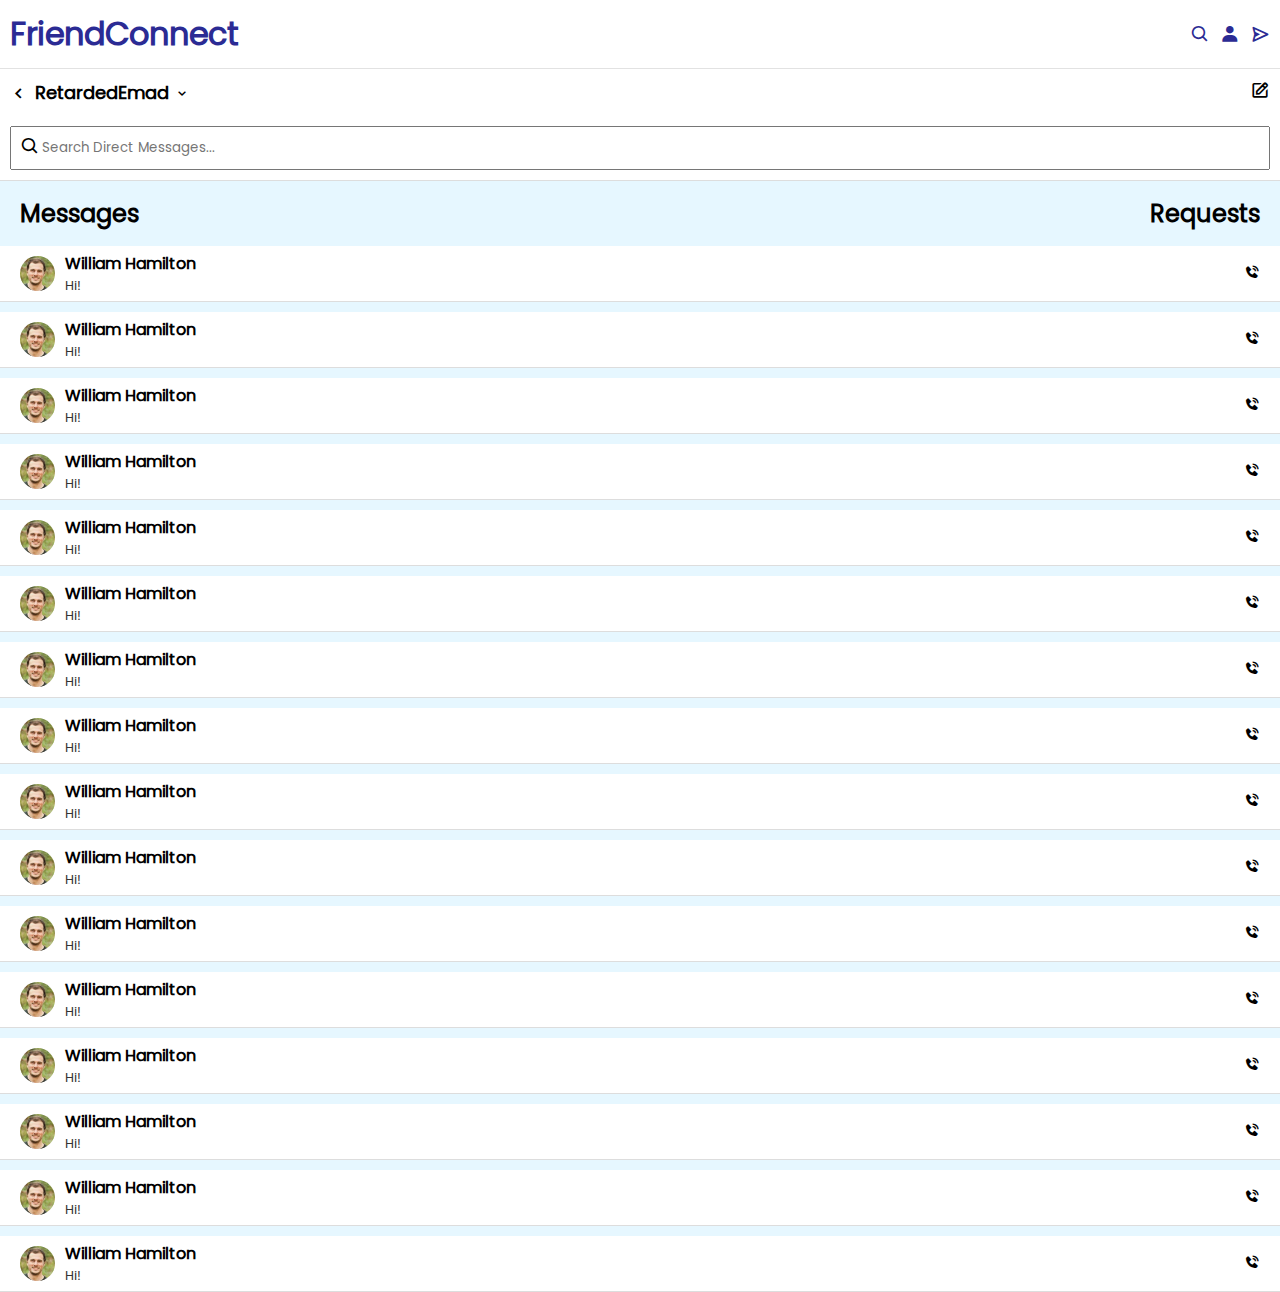
<file: index.html>
<!DOCTYPE html>
<html lang="en">
<head>
    <meta charset="UTF-8">
    <meta name="viewport" content="width=device-width, initial-scale=1.0">
    <link href='https://unpkg.com/boxicons@2.1.4/css/boxicons.min.css' rel='stylesheet'>
    <link rel="stylesheet" href="style.css">
    <title>Document</title>
</head>
<body>
    <nav class="directHeader">
        <div class="mainNav">
            <h1>FriendConnect</h1>
            <div class="mainNavIcons">
                <i class='bx bx-search'></i>
                <i class='bx bxs-user'></i>
                <i class='bx bx-send'></i>
            </div>
        </div>
        <div class="firstRow">
            <div class="userPersonalData">
                <div class="arrowBack">
                    <i class='bx bx-chevron-left' ></i>
                </div>
                <div class="userID">
                    <p>RetardedEmad</p> <i class='bx bx-chevron-down'></i>
                </div>
            </div>
            <div class="newMessageIcon">
                <i class='bx bx-edit'></i>
            </div>
        </div>
        <div class="lastRow">
            <div class="searchBox">
                <i class='bx bx-search'></i>
                <input type="text" class="searchInput" placeholder="Search Direct Messages...">
            </div>
        </div>
    </nav>
    <main>
        <div class="mainHeader">
            <h2>Messages</h2>
            <h2>Requests</h2>
        </div>
        <div class="messageBoxHolder">
            <a href="index2.html">
                <div class="messageBox">
                    <div class="leftSide">
                        <div class="userProfile">
                            <img src="assets/43.jpg" alt="img">
                        </div>
                        <div class="messageBoxNotes">
                            <p class="username">William Hamilton</p>
                            <p class="latestText">Hi!</p>
                        </div>
                    </div>
                    <div class="rightSide">
                        <i class='bx bxs-phone-call' ></i>
                    </div>
                </div>
            </a>
            <a href="index2.html">
                <div class="messageBox">
                    <div class="leftSide">
                        <div class="userProfile">
                            <img src="assets/43.jpg" alt="img">
                        </div>
                        <div class="messageBoxNotes">
                            <p class="username">William Hamilton</p>
                            <p class="latestText">Hi!</p>
                        </div>
                    </div>
                    <div class="rightSide">
                        <i class='bx bxs-phone-call' ></i>
                    </div>
                </div>
            </a>
            <a href="index2.html">
                <div class="messageBox">
                    <div class="leftSide">
                        <div class="userProfile">
                            <img src="assets/43.jpg" alt="img">
                        </div>
                        <div class="messageBoxNotes">
                            <p class="username">William Hamilton</p>
                            <p class="latestText">Hi!</p>
                        </div>
                    </div>
                    <div class="rightSide">
                        <i class='bx bxs-phone-call' ></i>
                    </div>
                </div>
            </a>
            <a href="index2.html">
                <div class="messageBox">
                    <div class="leftSide">
                        <div class="userProfile">
                            <img src="assets/43.jpg" alt="img">
                        </div>
                        <div class="messageBoxNotes">
                            <p class="username">William Hamilton</p>
                            <p class="latestText">Hi!</p>
                        </div>
                    </div>
                    <div class="rightSide">
                        <i class='bx bxs-phone-call' ></i>
                    </div>
                </div>
            </a>
            <a href="index2.html">
                <div class="messageBox">
                    <div class="leftSide">
                        <div class="userProfile">
                            <img src="assets/43.jpg" alt="img">
                        </div>
                        <div class="messageBoxNotes">
                            <p class="username">William Hamilton</p>
                            <p class="latestText">Hi!</p>
                        </div>
                    </div>
                    <div class="rightSide">
                        <i class='bx bxs-phone-call' ></i>
                    </div>
                </div>
            </a>
            <a href="index2.html">
                <div class="messageBox">
                    <div class="leftSide">
                        <div class="userProfile">
                            <img src="assets/43.jpg" alt="img">
                        </div>
                        <div class="messageBoxNotes">
                            <p class="username">William Hamilton</p>
                            <p class="latestText">Hi!</p>
                        </div>
                    </div>
                    <div class="rightSide">
                        <i class='bx bxs-phone-call' ></i>
                    </div>
                </div>
            </a>
            <a href="index2.html">
                <div class="messageBox">
                    <div class="leftSide">
                        <div class="userProfile">
                            <img src="assets/43.jpg" alt="img">
                        </div>
                        <div class="messageBoxNotes">
                            <p class="username">William Hamilton</p>
                            <p class="latestText">Hi!</p>
                        </div>
                    </div>
                    <div class="rightSide">
                        <i class='bx bxs-phone-call' ></i>
                    </div>
                </div>
            </a>
            <a href="index2.html">
                <div class="messageBox">
                    <div class="leftSide">
                        <div class="userProfile">
                            <img src="assets/43.jpg" alt="img">
                        </div>
                        <div class="messageBoxNotes">
                            <p class="username">William Hamilton</p>
                            <p class="latestText">Hi!</p>
                        </div>
                    </div>
                    <div class="rightSide">
                        <i class='bx bxs-phone-call' ></i>
                    </div>
                </div>
            </a>
            <a href="index2.html">
                <div class="messageBox">
                    <div class="leftSide">
                        <div class="userProfile">
                            <img src="assets/43.jpg" alt="img">
                        </div>
                        <div class="messageBoxNotes">
                            <p class="username">William Hamilton</p>
                            <p class="latestText">Hi!</p>
                        </div>
                    </div>
                    <div class="rightSide">
                        <i class='bx bxs-phone-call' ></i>
                    </div>
                </div>
            </a>
            <a href="index2.html">
                <div class="messageBox">
                    <div class="leftSide">
                        <div class="userProfile">
                            <img src="assets/43.jpg" alt="img">
                        </div>
                        <div class="messageBoxNotes">
                            <p class="username">William Hamilton</p>
                            <p class="latestText">Hi!</p>
                        </div>
                    </div>
                    <div class="rightSide">
                        <i class='bx bxs-phone-call' ></i>
                    </div>
                </div>
            </a>
            <a href="index2.html">
                <div class="messageBox">
                    <div class="leftSide">
                        <div class="userProfile">
                            <img src="assets/43.jpg" alt="img">
                        </div>
                        <div class="messageBoxNotes">
                            <p class="username">William Hamilton</p>
                            <p class="latestText">Hi!</p>
                        </div>
                    </div>
                    <div class="rightSide">
                        <i class='bx bxs-phone-call' ></i>
                    </div>
                </div>
            </a>
            <a href="index2.html">
                <div class="messageBox">
                    <div class="leftSide">
                        <div class="userProfile">
                            <img src="assets/43.jpg" alt="img">
                        </div>
                        <div class="messageBoxNotes">
                            <p class="username">William Hamilton</p>
                            <p class="latestText">Hi!</p>
                        </div>
                    </div>
                    <div class="rightSide">
                        <i class='bx bxs-phone-call' ></i>
                    </div>
                </div>
            </a>
            <a href="index2.html">
                <div class="messageBox">
                    <div class="leftSide">
                        <div class="userProfile">
                            <img src="assets/43.jpg" alt="img">
                        </div>
                        <div class="messageBoxNotes">
                            <p class="username">William Hamilton</p>
                            <p class="latestText">Hi!</p>
                        </div>
                    </div>
                    <div class="rightSide">
                        <i class='bx bxs-phone-call' ></i>
                    </div>
                </div>
            </a>
            <a href="index2.html">
                <div class="messageBox">
                    <div class="leftSide">
                        <div class="userProfile">
                            <img src="assets/43.jpg" alt="img">
                        </div>
                        <div class="messageBoxNotes">
                            <p class="username">William Hamilton</p>
                            <p class="latestText">Hi!</p>
                        </div>
                    </div>
                    <div class="rightSide">
                        <i class='bx bxs-phone-call' ></i>
                    </div>
                </div>
            </a>
            <a href="index2.html">
                <div class="messageBox">
                    <div class="leftSide">
                        <div class="userProfile">
                            <img src="assets/43.jpg" alt="img">
                        </div>
                        <div class="messageBoxNotes">
                            <p class="username">William Hamilton</p>
                            <p class="latestText">Hi!</p>
                        </div>
                    </div>
                    <div class="rightSide">
                        <i class='bx bxs-phone-call' ></i>
                    </div>
                </div>
            </a>
            <a href="index2.html">
                <div class="messageBox">
                    <div class="leftSide">
                        <div class="userProfile">
                            <img src="assets/43.jpg" alt="img">
                        </div>
                        <div class="messageBoxNotes">
                            <p class="username">William Hamilton</p>
                            <p class="latestText">Hi!</p>
                        </div>
                    </div>
                    <div class="rightSide">
                        <i class='bx bxs-phone-call' ></i>
                    </div>
                </div>
            </a>
        </div>
    </main>
    <script src="script.js"></script>
</body>
</html>
</file>
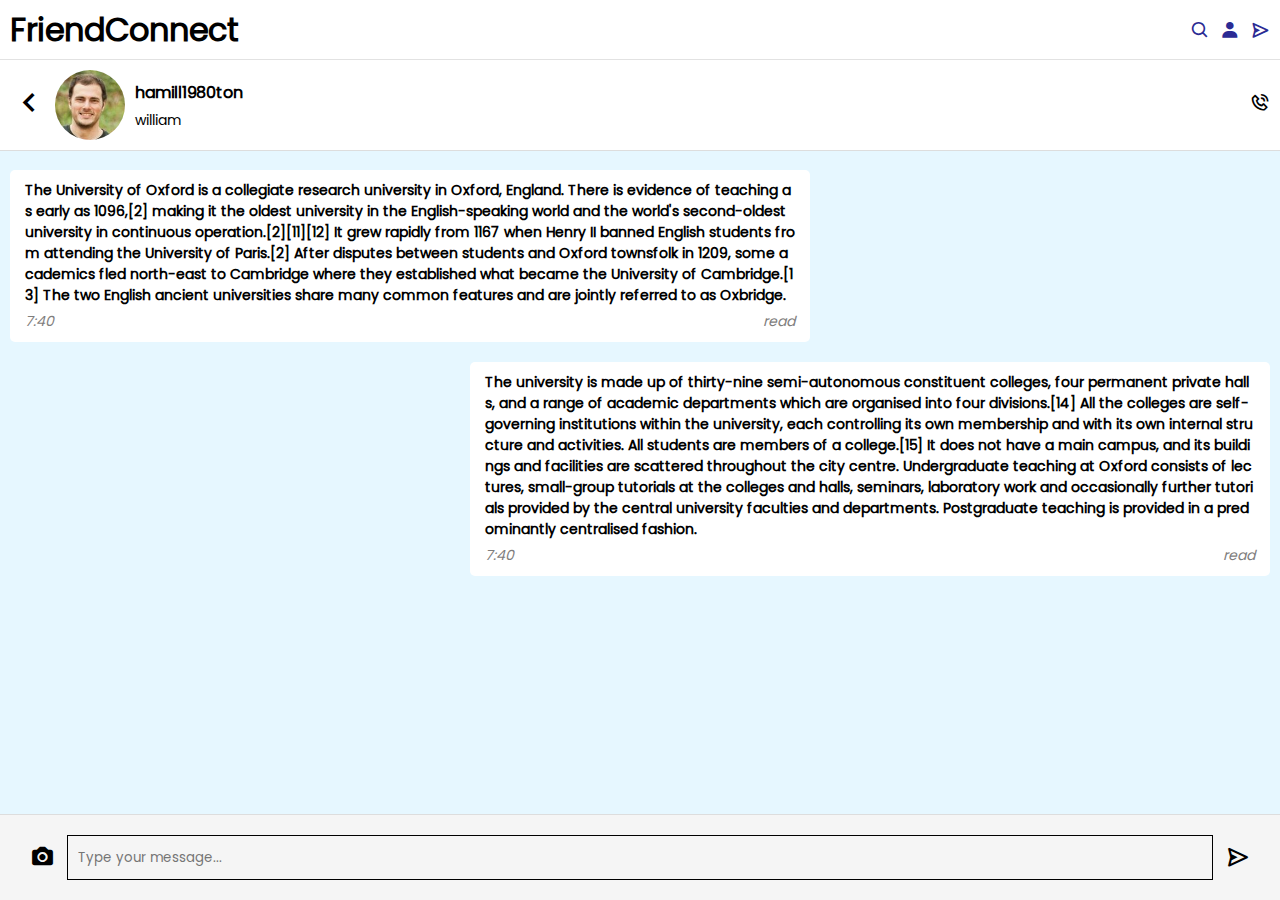
<file: index2.html>
<!DOCTYPE html>
<html lang="en">
<head>
    <meta charset="UTF-8">
    <meta name="viewport" content="width=device-width, initial-scale=1.0">
    <link href='https://unpkg.com/boxicons@2.1.4/css/boxicons.min.css' rel='stylesheet'>
    <link rel="stylesheet" href="style.css">
    <title>Document</title>
</head>
<body>
    <nav class="directHeader2">
        <div class="mainNav2">
            <h1>FriendConnect</h1>
            <div class="mainNavIcons">
                <i class='bx bx-search'></i>
                <i class='bx bxs-user'></i>
                <i class='bx bx-send'></i>
            </div>
        </div>
        <div class="userDataRow">
            <div class="rowLeft">
                <div class="userProfileImage">
                    <a href="index.html"><i class='bx bx-chevron-left' ></i></a>
                    <img src="assets/43.jpg" alt="img">
                </div>
                <div class="profileDetails">
                    <p>hamill1980ton</p>
                    <p>william</p>
                </div>
            </div>
            <div class="rowRight">
                <i class='bx bx-phone-call'></i>
            </div>
        </div>
    </nav>    
    <main class="chatField">
        <div class="messageHolder">
                <div class="sentText">
                    <div class="textContent">
                    <p class="text">The University of Oxford is a collegiate research university in Oxford, England. There is evidence of teaching as early as 1096,[2] making it the oldest university in the English-speaking world and the world's second-oldest university in continuous operation.[2][11][12] It grew rapidly from 1167 when Henry II banned English students from attending the University of Paris.[2] After disputes between students and Oxford townsfolk in 1209, some academics fled north-east to Cambridge where they established what became the University of Cambridge.[13] The two English ancient universities share many common features and are jointly referred to as Oxbridge.</p>
                    <div class="details">
                        <p class="time">7:40</p>
                        <p class="status">read</p>
                    </div>
                    </div>
                </div>
                <div class="deliveredText">
                    <div class="textContent">
                        <p class="text">
                            The university is made up of thirty-nine semi-autonomous constituent colleges, four permanent private halls, and a range of academic departments which are organised into four divisions.[14] All the colleges are self-governing institutions within the university, each controlling its own membership and with its own internal structure and activities. All students are members of a college.[15] It does not have a main campus, and its buildings and facilities are scattered throughout the city centre. Undergraduate teaching at Oxford consists of lectures, small-group tutorials at the colleges and halls, seminars, laboratory work and occasionally further tutorials provided by the central university faculties and departments. Postgraduate teaching is provided in a predominantly centralised fashion.</p>
                        <div class="details">
                            <p class="time">7:40</p>
                            <p class="status">read</p>
                        </div>
                    </div>
                </div>
        </div>
    </main>
    <footer class="typeInputField">
        <div class="inputSection">
            <i class='bx bxs-camera'></i>
            <input class="typeInput" type="text" placeholder="Type your message..." >
            <i id="sendButton" class='bx bx-send'></i>
        </div>
    </footer>
    <script src="script.js"></script>
</body>
</html>
</file>
<file: style.css>
@font-face {
    font-family: MainFont ;
    src: url(assets/fonts/Poppins-Regular.ttf);
}
*{
    margin: 0;
    padding: 0;
    box-sizing: border-box;
    font-family: MainFont;
}
body{
    background-color: #e6f7ff !important;
    height: 100%;
    overflow-x: hidden;
}
a{
    text-decoration: none;
    color: #000;
}
i{
    cursor: pointer;
}
.directHeader{
    display: flex;
    flex-direction: column;
}
.mainNav{
    display: flex;
    flex-direction: row;
    align-items: center;
    justify-content: space-between;
    padding: 10px 10px;
    background-color: white;
    border-bottom: 1px solid #dddd;
}
.mainNav h1{
    color: rgb(43, 43, 148);
}
.mainNavIcons{
    display: flex;
    flex-direction: row;
    gap: 10px;
}
.mainNavIcons i{
    color: rgb(43, 43, 148);
    font-size: 20px;
}
.firstRow{
    display: flex;
    flex-direction: row;
    align-items: center;
    justify-content: space-between;
    padding: 10px 8px ;
    background-color: white;
}
.userPersonalData{
    display: flex;
    flex-direction: row;
    align-items: center;
    gap: 5px;
}
.userPersonalData .arrowBack i{
    font-size: 22px;
}
.userPersonalData .arrowBack{
    display: flex;
    align-items: center;
}
.userID{
    display: flex;
    flex-direction: row;
    align-items: center;
    gap: 5px;
}
.userID p{
    font-size: 18px;
    font-weight: bold;
    cursor: pointer;
}
.newMessageIcon{
    margin: 0 2px;
}
.newMessageIcon i{
    font-size: 20px;
    /* color: rgb(43, 43, 148); */
}
.lastRow{
    border-bottom: 1px solid #ddd;
    padding: 10px 10px;
    width: 100%;
    position: relative;
    background-color: white;
}
.lastRow input{
    width: 100%;
    padding: 10px 30px;
    outline: none;
}
.lastRow .searchBox i{
    position: absolute ;
    top: 20px;
    left: 20px;
    font-size: 20px;
}
.mainHeader{
    display: flex;
    padding: 15px 20px;
    justify-content: space-between;
}
.mainHeader h2:last-child{
    cursor: pointer;
}
.messageBoxHolder{
    display: flex;
    flex-direction: column;
    padding: 0px 0px;
    width: 100%;
    gap: 10px;
}
.messageBox{
    width: 100%;
    min-height: 40px;
    display: flex;
    align-items: center;
    justify-content: space-between;
    cursor: pointer;
    padding: 5px 20px;
    background-color: rgb(255, 255, 255);
    border-bottom: 1px solid #ddd;
}
.messageBox img{
    height: 35px;
    border-radius: 50%;
}
.messageBox .leftSide{
    display: flex;
    align-self: center;
    gap: 10px;
}
.messageBox .messageBoxNotes{
    display: flex;
    flex-direction: column;
    justify-content: center;
}
.messageBox .userProfile{
    display: flex;
    align-items: center;
}
.messageBox .messageBoxNotes .username{
    font-weight: bold;
}
.messageBox .messageBoxNotes .latestText{
    font-size: 13px;
    color: #353333;
    font-weight: lighter;
}
.directHeader2{
    position: fixed;
    top: 0;
    left: 0;
    right: 0;
}
.mainNav2{
    display: flex;
    flex-direction: row;
    align-items: center;
    justify-content: space-between;
    padding: 10px 10px;
    background-color: white;
    border-bottom: 1px solid #dddd;
    height: 60px;
}
.userDataRow{

    display: flex;
    justify-content: space-between;
    padding: 10px 10px;
    align-items: center;
    background-color: white;
    border-bottom: 1px solid #ddd;
}
.userDataRow .rowLeft{
    display: flex;
    gap: 10px;
    align-items: center;
}
.userDataRow .rowLeft .userProfileImage{
    display: flex;
    align-items: center;
    gap: 5px;
}
.userProfileImage i{
    font-size: 40px;
}
.userDataRow .rowLeft img{
    height: 70px;
    border-radius: 50%;
}
.profileDetails{
    display: flex;
    flex-direction: column;
    gap: 5px;
}
.profileDetails p:first-child{
    font-weight: bold;
}
.profileDetails p:last-child{
    font-size: 14px;
}
.rowRight i{
    font-size: 20px;
    
}
.chatField{
    margin-top: 150px;
    margin-bottom: 100px;
    padding: 20px 10px;
}
.messageHolder{
    display: flex;
    flex-direction: column;
    align-items: start;
    gap: 20px;
    width: 100%;
}
.messageHolder > div{
    width: 100%;

}
.sentText{
    display: flex;
    justify-content: start;
    max-width: 800px;
}
.sentText .textContent{
    background-color: white;
    padding: 10px 15px;
    border-radius: 5px;
    max-width: 800px !important;

}
.deliveredText{
    display: flex;
    justify-content: end;
    /* max-width: 800px !important; */
}
.deliveredText .textContent{
    background-color: white;
    padding: 10px 15px;
    border-radius: 5px;
    max-width: 800px !important;
}
.textContent .details{
    display: flex;
    justify-content: space-between;
    gap: 10px;
}
.text{
    font-size: 14px;
    font-weight: bold;
    margin-bottom: 5px;
    max-width: 800px !important;
    word-wrap: break-word;
    word-break: break-all;
}
.time{
    font-size: 14px;
    color: #7f7e7d;
    font-style: italic;
}
.status{
    font-size: 14px;
    color: #7f7e7d;
    font-style: italic;
}
.typeInputField{
    background-color: whitesmoke;
    z-index: 10000;
    border-top: 1px solid #ddd;
    width: 100%;
    position: fixed;
    bottom: 0;
    right: 0;
    left: 0;
    gap: 10px;
    padding: 20px 15px;
    min-height: 50px;
}

.typeInputField .inputSection{
    width: 100%;
    display: flex;
    align-items: center;
    justify-content: space-between;
    gap: 10px;
    padding: 0 15px;
}
.typeInputField input{
    width: 94%;
    height: 45px;
    padding: 00px 10px;
    outline: none;
    background: transparent;
    border: 1px solid black;
}
.typeInputField .inputSection i{
    font-size: 25px;
}
@media only screen and (max-width:1022px){
    .text{
        max-width: 650px !important;
    }
    .deliveredText .textContent{
        max-width: 650px !important;
    }
    .sentText .textContent{
        max-width: 650px !important;
    }
}
@media only screen and (max-width:726px){
    .text{
        max-width: 350px !important;
    }
    .deliveredText .textContent{
        max-width: 350px !important;
    }
    .sentText .textContent{
        max-width: 350px !important;
    }
}
@media only screen and (max-width:398px){
    .text{
        max-width: 250px !important;
    }
    .deliveredText .textContent{
        max-width: 250px !important;
    }
    .sentText .textContent{
        max-width: 250px !important;
    }
}
</file>
